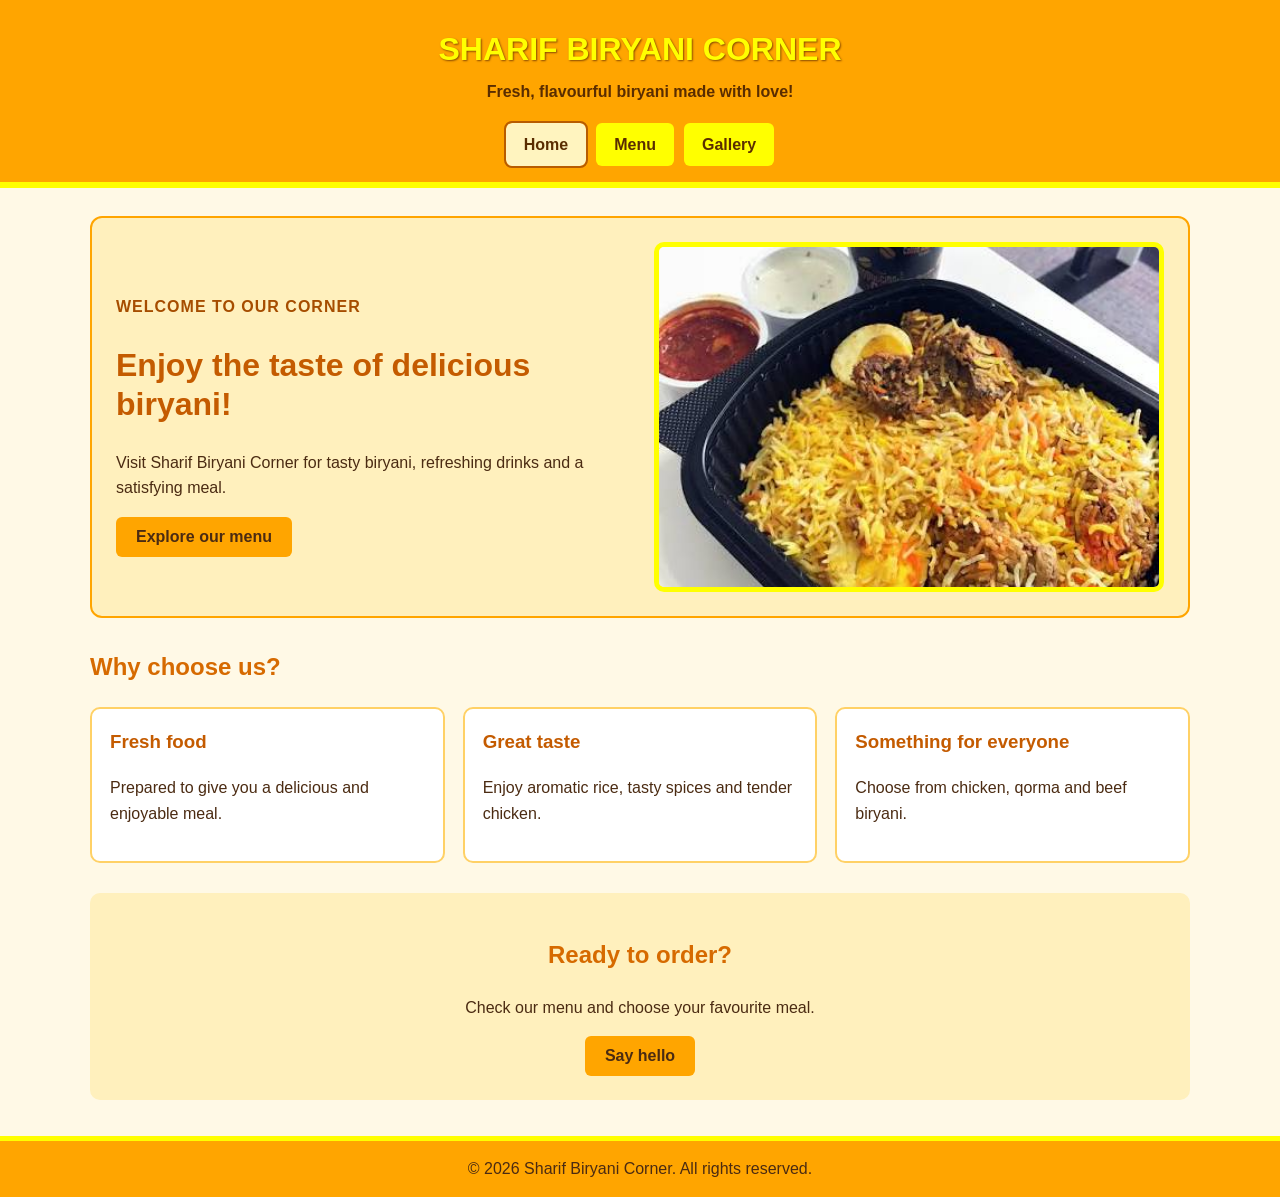
<file: index.html>
<!DOCTYPE html>
<html lang="en">
<head>
  <meta charset="UTF-8">
  <meta name="viewport" content="width=device-width, initial-scale=1.0">
  <title>Sharif Biryani Corner | Home</title>
  <link rel="stylesheet" href="style.css">
</head>
<body>
  <header class="site-header">
    <div class="container">
      <h1>SHARIF BIRYANI CORNER</h1>
      <p class="tagline">Fresh, flavourful biryani made with love!</p>
      <nav aria-label="Main navigation">
        <a class="active" href="index.html">Home</a>
        <a href="menu.html">Menu</a>
        <a href="gallery.html">Gallery</a>
      </nav>
    </div>
  </header>

  <main class="container">
    <section class="hero">
      <div class="hero-text">
        <p class="eyebrow">WELCOME TO OUR CORNER</p>
        <h2>Enjoy the taste of delicious biryani!</h2>
        <p>Visit Sharif Biryani Corner for tasty biryani, refreshing drinks and a satisfying meal.</p>
        <a class="button-link" href="menu.html">Explore our menu</a>
      </div>
      <img class="hero-image" src="images/biryani.jfif" alt="A serving of chicken biryani with rice and sauces">
    </section>

    <section class="welcome-section">
      <h2>Why choose us?</h2>
      <div class="info-grid">
        <article class="info-card"><h3>Fresh food</h3><p>Prepared to give you a delicious and enjoyable meal.</p></article>
        <article class="info-card"><h3>Great taste</h3><p>Enjoy aromatic rice, tasty spices and tender chicken.</p></article>
        <article class="info-card"><h3>Something for everyone</h3><p>Choose from chicken, qorma and beef biryani.</p></article>
      </div>
    </section>
    <section class="center-section">
      <h2>Ready to order?</h2>
      <p>Check our menu and choose your favourite meal.</p>
      <button type="button" onclick="showWelcome()">Say hello</button>
    </section>
  </main>

  <footer><p>&copy; 2026 Sharif Biryani Corner. All rights reserved.</p></footer>
  <script>
    function showWelcome() {
      console.log("Welcome button was clicked.");
      window.alert("Thank you for visiting Sharif Biryani Corner!");
    }
  </script>
</body>
</html>
</file>
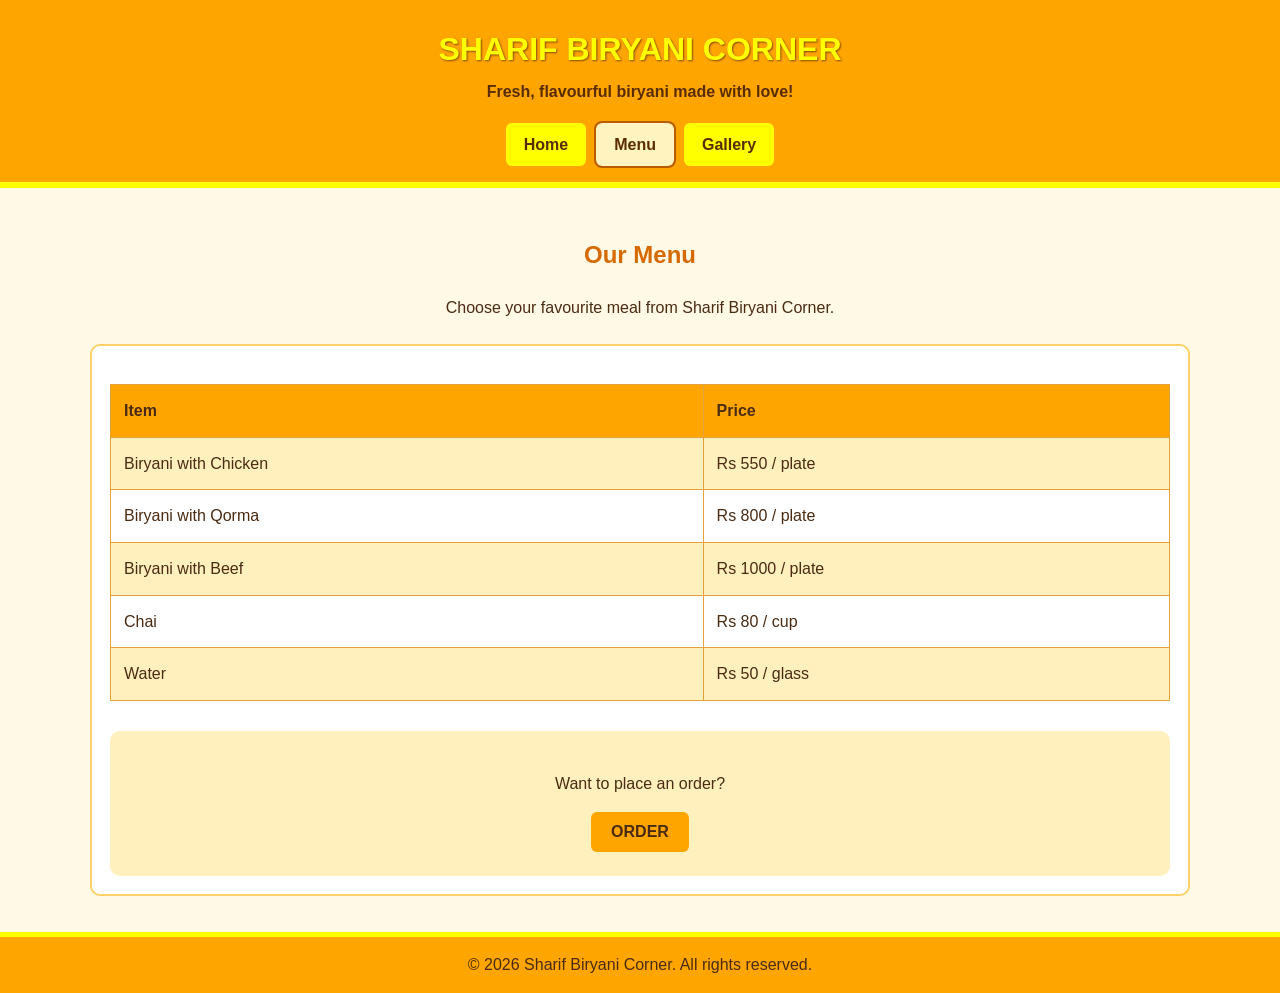
<file: menu.html>
<!DOCTYPE html>
<html lang="en">
<head>
  <meta charset="UTF-8">
  <meta name="viewport" content="width=device-width, initial-scale=1.0">
  <title>Sharif Biryani Corner | Menu</title>
  <link rel="stylesheet" href="style.css">
</head>
<body>
  <header class="site-header">
    <div class="container">
      <h1>SHARIF BIRYANI CORNER</h1>
      <p class="tagline">Fresh, flavourful biryani made with love!</p>
      <nav aria-label="Main navigation">
        <a href="index.html">Home</a>
        <a class="active" href="menu.html">Menu</a>
        <a href="gallery.html">Gallery</a>
      </nav>
    </div>
  </header>
  <main class="container">
    <section class="page-intro">
      <h2>Our Menu</h2>
      <p>Choose your favourite meal from Sharif Biryani Corner.</p>
    </section>
    <section class="content-card">
      <table class="menu-table">
        <tr><th>Item</th><th>Price</th></tr>
        <tr><td>Biryani with Chicken</td><td>Rs 550 / plate</td></tr>
        <tr><td>Biryani with Qorma</td><td>Rs 800 / plate</td></tr>
        <tr><td>Biryani with Beef</td><td>Rs 1000 / plate</td></tr>
        <tr><td>Chai</td><td>Rs 80 / cup</td></tr>
        <tr><td>Water</td><td>Rs 50 / glass</td></tr>
      </table>
      <div class="center-section">
        <p>Want to place an order?</p>
        <button type="button" onclick="placeOrder()">ORDER</button>
      </div>
    </section>
  </main>
  <footer><p>&copy; 2026 Sharif Biryani Corner. All rights reserved.</p></footer>
  <script>
    function placeOrder() {
      console.log("Order button was clicked.");
      window.alert("Your order request has been received!");
    }
  </script>
</body>
</html>
</file>
<file: style.css>
/* Sharif Biryani Corner - shared website theme */
* {
  box-sizing: border-box;
}
body {
  margin: 0;
  font-family: Arial, sans-serif;
  color: #4b2b12;
  background-color: #fff9e6;
  line-height: 1.6;
}
.container {
  width: min(1100px, 92%);
  margin: 0 auto;
}
.site-header {
  background-color: #ffa500;
  color: #5a2d00;
  text-align: center;
  padding: 24px 0 16px;
  border-bottom: 6px solid #ffff00;
}
.site-header h1 {
  color: #ffff00;
  margin: 0;
  font-size: 2rem;
  text-shadow: 1px 1px 2px #8a4b00;
}
.tagline {
  margin: 4px 0 18px;
  font-weight: bold;
}
nav {
  display: flex;
  justify-content: center;
  flex-wrap: wrap;
  gap: 10px;
}
nav a {
  color: #5a2d00;
  background-color: #ffff00;
  text-decoration: none;
  font-weight: bold;
  padding: 9px 18px;
  border-radius: 6px;
}
nav a:hover, nav a.active {
  background-color: #fff4bf;
  outline: 2px solid #b85c00;
}
main {
  padding-top: 28px;
  padding-bottom: 36px;
}
h2 {
  color: #d66a00;
}
.hero {
  display: grid;
  grid-template-columns: 1fr 1fr;
  gap: 28px;
  align-items: center;
  background: #fff0bd;
  padding: 24px;
  border: 2px solid #ffa500;
  border-radius: 12px;
}
.hero h2 {
  color: #c45b00;
  font-size: 2rem;
  line-height: 1.2;
}
.eyebrow {
  color: #a64d00;
  font-weight: bold;
  letter-spacing: 1px;
}
.hero-image {
  width: 100%;
  max-height: 350px;
  object-fit: cover;
  border: 5px solid #ffff00;
  border-radius: 10px;
}
.button-link, button {
  display: inline-block;
  border: 0;
  border-radius: 6px;
  background: #ffa500;
  color: #4b2b12;
  padding: 11px 20px;
  font: bold 1rem Arial, sans-serif;
  text-decoration: none;
  cursor: pointer;
}
.button-link:hover, button:hover {
  background: #ffff00;
}
.welcome-section, .page-section, .center-section {
  margin-top: 30px;
}
.info-grid, .food-grid {
  display: grid;
  grid-template-columns: repeat(3, 1fr);
  gap: 18px;
}
.info-card, .food-card, .content-card {
  background: #fff;
  border: 2px solid #ffd166;
  border-radius: 10px;
  padding: 18px;
}
.info-card h3, .food-card h3 {
  color: #c45b00;
  margin-top: 0;
}
.center-section {
  text-align: center;
  background: #fff0bd;
  padding: 24px;
  border-radius: 10px;
}
.page-intro {
  text-align: center;
  margin-bottom: 24px;
}
.food-card img {
  width: 100%;
  height: 190px;
  object-fit: cover;
  border-radius: 7px;
  border: 3px solid #ffa500;
}
.food-card p {
  margin-bottom: 0;
}
.menu-table {
  width: 100%;
  border-collapse: collapse;
  background: #fff;
  margin: 20px 0;
}
.menu-table th, .menu-table td {
  border: 1px solid #e5a23b;
  text-align: left;
  padding: 13px;
}
.menu-table th {
  background: #ffa500;
  color: #4b2b12;
}
.menu-table tr:nth-child(even) {
  background: #fff0bd;
}
.contact-details {
  max-width: 650px;
  margin: 0 auto;
}
.contact-details p {
  padding: 10px 14px;
  background: #fff0bd;
  border-left: 5px solid #ffa500;
}
footer {
  background: #ffa500;
  color: #4b2b12;
  text-align: center;
  padding: 15px;
  border-top: 5px solid #ffff00;
}
footer p {
  margin: 0;
}
@media (max-width: 700px) {
  .hero { grid-template-columns: 1fr; }
  .info-grid, .food-grid { grid-template-columns: 1fr; }
  .site-header h1 { font-size: 1.6rem; }
  .menu-table th, .menu-table td { padding: 9px; }
}
</file>
